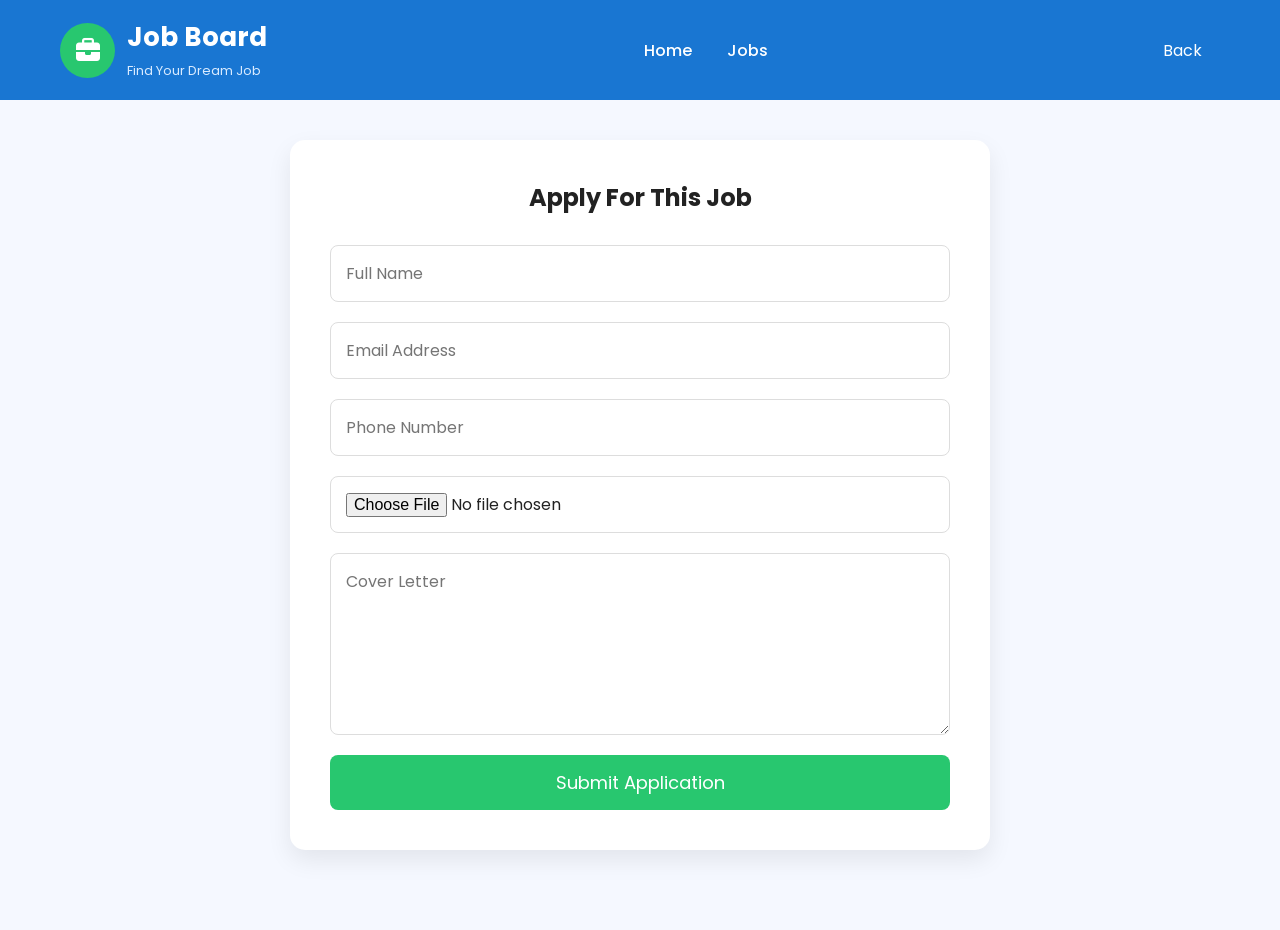
<file: Job Board/appy.html>
<!DOCTYPE html>
<html lang="en">

<head>

    <meta charset="UTF-8">
    <meta name="viewport" content="width=device-width, initial-scale=1.0">

    <title>Apply Job</title>

    <link rel="stylesheet" href="css/style.css">
    <link rel="stylesheet" href="css/responsive.css">

    <link rel="stylesheet"
        href="https://cdnjs.cloudflare.com/ajax/libs/font-awesome/6.7.2/css/all.min.css">

</head>

<body>

<header>

<nav class="navbar">

<div class="logo">

<i class="fa-solid fa-briefcase"></i>

<div>

<h2>Job Board</h2>

<span>Find Your Dream Job</span>

</div>

</div>

<ul class="nav-links">

<li><a href="index.html">Home</a></li>
<li><a href="jobs.html">Jobs</a></li>

</ul>

<div class="nav-btn">

<a href="job-details.html" class="login-btn">

Back

</a>

</div>

</nav>

</header>

<section class="apply-section">

<div class="apply-card">

<h1>Apply For This Job</h1>

<form id="applyForm">

<input
type="text"
id="name"
placeholder="Full Name">

<input
type="email"
id="email"
placeholder="Email Address">

<input
type="tel"
id="phone"
placeholder="Phone Number">

<input
type="file"
id="resume">

<textarea
id="message"
rows="6"
placeholder="Cover Letter">
</textarea>

<button type="submit">

Submit Application

</button>

</form>

</div>

</section>

<script src="js/script.js"></script>

</body>

</html>
</file>
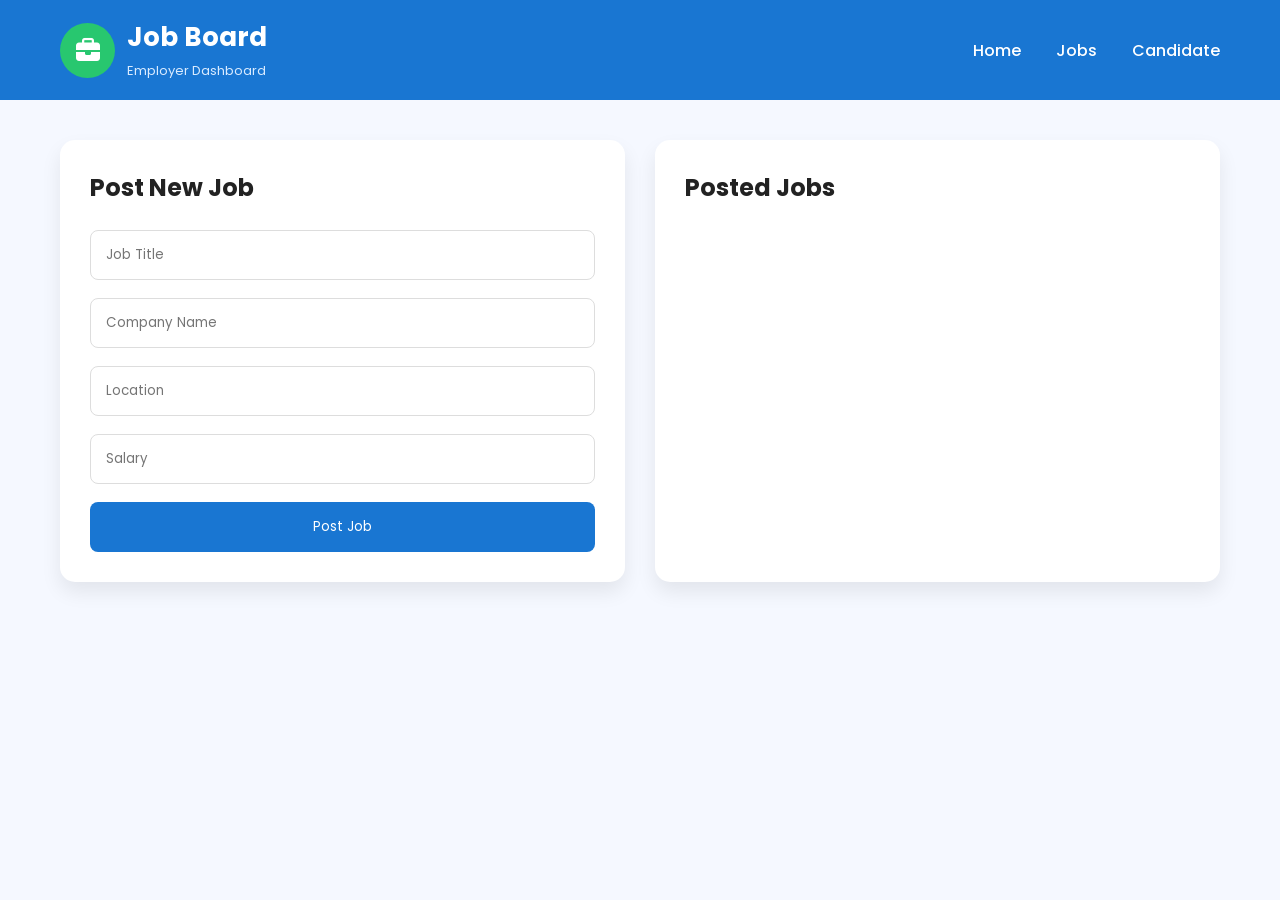
<file: Job Board/employer.html>
<!DOCTYPE html>
<html lang="en">

<head>

    <meta charset="UTF-8">
    <meta name="viewport" content="width=device-width, initial-scale=1.0">

    <title>Employer Dashboard</title>

    <link rel="stylesheet" href="css/style.css">
    <link rel="stylesheet" href="css/responsive.css">

    <link rel="stylesheet"
        href="https://cdnjs.cloudflare.com/ajax/libs/font-awesome/6.7.2/css/all.min.css">

</head>

<body>

<header>

<nav class="navbar">

<div class="logo">

<i class="fa-solid fa-briefcase"></i>

<div>

<h2>Job Board</h2>

<span>Employer Dashboard</span>

</div>

</div>

<ul class="nav-links">

<li><a href="index.html">Home</a></li>

<li><a href="jobs.html">Jobs</a></li>

<li><a href="candidate.html">Candidate</a></li>

</ul>

</nav>

</header>

<section class="dashboard">

<div class="dashboard-card">

<h1>Post New Job</h1>

<form id="jobForm">

<input type="text" id="jobTitle" placeholder="Job Title">

<input type="text" id="companyName" placeholder="Company Name">

<input type="text" id="jobLocation" placeholder="Location">

<input type="text" id="salary" placeholder="Salary">

<button type="submit">

Post Job

</button>

</form>

</div>

<div class="dashboard-card">

<h2>Posted Jobs</h2>

<div id="postedJobs">

</div>

</div>

</section>

<script src="js/employer.js"></script>

</body>

</html>
</file>
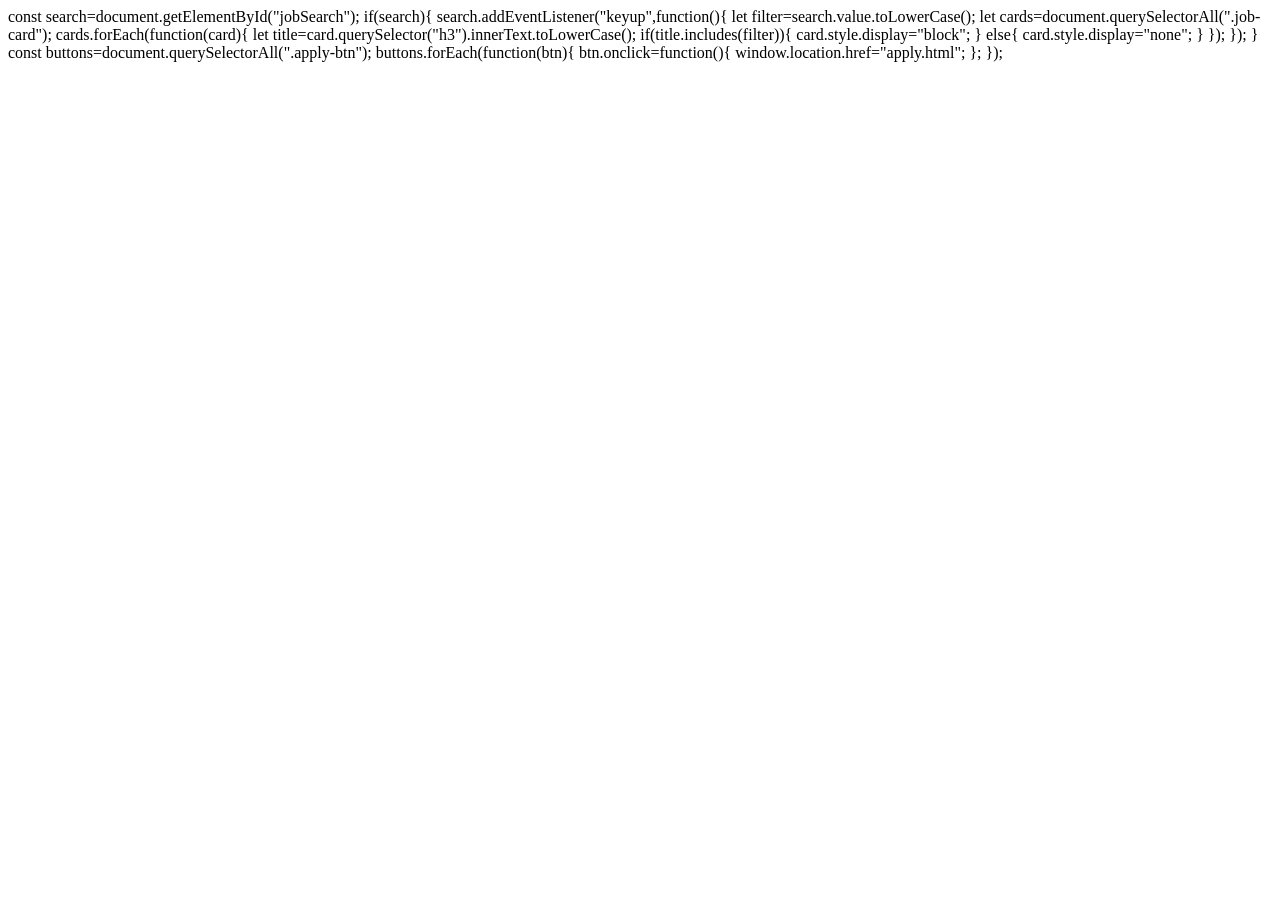
<file: Job Board/jobs.html>
<!DOCTYPE html>
<html lang="en">

<head>

<meta charset="UTF-8">
<meta name="viewport" content="width=device-width, initial-scale=1.0">

<title>Browse Jobs</title>

<link rel="stylesheet" href="css/style.css">
<link rel="stylesheet" href="css/responsive.css">

<link rel="stylesheet"
href="https://cdnjs.cloudflare.com/ajax/libs/font-awesome/6.7.2/css/all.min.css">

</head>

<body>

<header>

<nav class="navbar">

<div class="logo">

<i class="fa-solid fa-briefcase"></i>

<div>

<h2>Job Board</h2>

<span>Find Your Dream Job</span>

</div>

</div>

<ul class="nav-links">

<li><a href="index.html">Home</a></li>

<li><a href="jobs.html">Jobs</a></li>

<li><a href="candidate.html">Candidate</a></li>

<li><a href="employer.html">Employer</a></li>

</ul>

<div class="nav-btn">

<a href="index.html" class="login-btn">

Back

</a>

</div>

</nav>

</header>

<section class="jobs-page">

<div class="section-title">

<h2>Available Jobs</h2>

<p>Browse the latest openings.</p>

</div>

<input
type="text"
id="jobSearch"
placeholder="Search Job Title...">

<div class="all-jobs">

<!-- Card -->

<div class="job-card">

<div class="company-logo">
<i class="fa-brands fa-google"></i>
</div>

<h3>Frontend Developer</h3>

<span>Google</span>

<p>Bangalore</p>

<p>₹8 LPA</p>

<button class="apply-btn">

Apply Now

</button>

</div>

<div class="job-card">

<div class="company-logo">
<i class="fa-brands fa-microsoft"></i>
</div>

<h3>Backend Developer</h3>

<span>Microsoft</span>

<p>Hyderabad</p>

<p>₹10 LPA</p>

<button class="apply-btn">

Apply Now

</button>

</div>

<div class="job-card">

<div class="company-logo">
<i class="fa-brands fa-amazon"></i>
</div>

<h3>React Developer</h3>

<span>Amazon</span>

<p>Pune</p>

<p>₹9 LPA</p>

<button class="apply-btn">

Apply Now

</button>

</div>

<div class="job-card">

<div class="company-logo">
<i class="fa-brands fa-apple"></i>
</div>

<h3>UI Designer</h3>

<span>Apple</span>

<p>Delhi</p>

<p>₹7 LPA</p>

<button class="apply-btn">

Apply Now

</button>

</div>

<div class="job-card">

<div class="company-logo">
<i class="fa-solid fa-laptop-code"></i>
</div>

<h3>Java Developer</h3>

<span>TCS</span>

<p>Noida</p>

<p>₹8 LPA</p>

<button class="apply-btn">

Apply Now

</button>

</div>

<div class="job-card">

<div class="company-logo">
<i class="fa-solid fa-code"></i>
</div>

<h3>Python Developer</h3>

<span>Infosys</span>

<p>Remote</p>

<p>₹9 LPA</p>

<button class="apply-btn">

Apply Now

</button>

</div>

</div>

</section>

<script src="js/jobs.js"></script>

</body>

</html>
</file>
<file: Job Board/css/style.css>
/*=========================
    GOOGLE FONT
=========================*/

@import url('https://fonts.googleapis.com/css2?family=Poppins:wght@300;400;500;600;700&display=swap');

/*=========================
      GLOBAL
=========================*/

*{
    margin:0;
    padding:0;
    box-sizing:border-box;
    font-family:'Poppins',sans-serif;
}

html{
    scroll-behavior:smooth;
}

body{
    background:#f5f8ff;
    color:#222;
}

a{
    text-decoration:none;
}

ul{
    list-style:none;
}

img{
    width:100%;
    display:block;
}

/*=========================
      NAVBAR
=========================*/

header{
    width:100%;
    position:fixed;
    top:0;
    left:0;
    z-index:1000;
    background:#1976d2;
}

.navbar{

    max-width:1200px;

    margin:auto;

    display:flex;

    justify-content:space-between;

    align-items:center;

    padding:18px 20px;

}

.logo{

    display:flex;

    align-items:center;

    gap:12px;

}

.logo i{

    width:55px;

    height:55px;

    border-radius:50%;

    display:flex;

    justify-content:center;

    align-items:center;

    background:#28c76f;

    color:#fff;

    font-size:24px;

}

.logo h2{

    color:#fff;

    font-size:26px;

}

.logo span{

    color:#d9ebff;

    font-size:13px;

}

.nav-links{

    display:flex;

    gap:35px;

}

.nav-links a{

    color:#fff;

    font-weight:500;

    transition:.3s;

}

.nav-links a:hover{

    color:#9be8ff;

}

.nav-btn{

    display:flex;

    gap:15px;

}

.login-btn{

    color:#fff;

    padding:10px 18px;

}

.post-btn{

    background:#28c76f;

    color:#fff;

    padding:12px 22px;

    border-radius:8px;

    transition:.3s;

}

.post-btn:hover{

    background:#1faa59;

}

/*=========================
      HERO
=========================*/

.hero{

    max-width:1200px;

    margin:auto;

    min-height:100vh;

    display:flex;

    justify-content:space-between;

    align-items:center;

    gap:50px;

    padding:120px 20px 60px;

}

.hero-content{

    flex:1;

}

.hero-content h4{

    color:#1976d2;

    font-size:28px;

    margin-bottom:15px;

}

.hero-content h1{

    font-size:65px;

    line-height:1.2;

    margin-bottom:25px;

    color:#1b1b1b;

}

.hero-content p{

    font-size:18px;

    color:#666;

    line-height:1.8;

    margin-bottom:35px;

}

.hero-buttons{

    display:flex;

    gap:20px;

}

.resume-btn{

    background:#28c76f;

    color:#fff;

    padding:15px 28px;

    border-radius:8px;

    transition:.3s;

}

.resume-btn:hover{

    background:#1faa59;

}

.browse-btn{

    background:#1976d2;

    color:#fff;

    padding:15px 28px;

    border-radius:8px;

    transition:.3s;

}

.browse-btn:hover{

    background:#125ca5;

}

.hero-image{

    flex:1;

}

.hero-image img{

    width:100%;

    max-width:520px;

    margin:auto;

}

/*=========================
      SEARCH SECTION
=========================*/

.search-section{

    width:100%;

    margin-top:-40px;

    padding:40px 20px 80px;

}

.search-container{

    max-width:1200px;

    margin:auto;

    background:#fff;

    border-radius:15px;

    padding:25px;

    display:grid;

    grid-template-columns:2fr 1.5fr 1.5fr 1fr;

    gap:20px;

    box-shadow:0 10px 30px rgba(0,0,0,.08);

}

.search-box{

    display:flex;

    flex-direction:column;

}

.search-box label{

    font-size:15px;

    font-weight:600;

    margin-bottom:8px;

}

.search-box input,
.search-box select{

    height:55px;

    border:1px solid #ddd;

    border-radius:8px;

    padding:0 15px;

    font-size:16px;

    outline:none;

}

.search-box input:focus,
.search-box select:focus{

    border-color:#1976d2;

}

#findJobBtn{

    border:none;

    background:#28c76f;

    color:#fff;

    font-size:17px;

    font-weight:600;

    border-radius:8px;

    cursor:pointer;

    transition:.3s;

}

#findJobBtn:hover{

    background:#1faa59;

}

/*=========================
     FEATURED JOBS
=========================*/

.featured-jobs{

    padding:80px 20px;

}

.section-title{

    text-align:center;

    margin-bottom:50px;

}

.section-title h2{

    font-size:40px;

    color:#222;

    margin-bottom:10px;

}

.section-title p{

    color:#777;

    font-size:18px;

}

.job-container{

    max-width:1200px;

    margin:auto;

    display:grid;

    grid-template-columns:repeat(3,1fr);

    gap:30px;

}

.job-card{

    background:#fff;

    border-radius:15px;

    padding:30px;

    box-shadow:0 10px 25px rgba(0,0,0,.08);

    transition:.3s;

}

.job-card:hover{

    transform:translateY(-10px);

}

.company-logo{

    width:70px;

    height:70px;

    border-radius:50%;

    background:#1976d2;

    color:#fff;

    display:flex;

    justify-content:center;

    align-items:center;

    font-size:30px;

    margin-bottom:20px;

}

.job-card h3{

    margin-bottom:10px;

}

.company{

    color:#1976d2;

    font-weight:600;

}

.job-info{

    margin:25px 0;

}

.job-info p{

    margin:10px 0;

    color:#555;

}

.job-info i{

    color:#28c76f;

    margin-right:8px;

}

.apply-btn{

    width:100%;

    height:50px;

    border:none;

    border-radius:8px;

    background:#1976d2;

    color:#fff;

    font-size:17px;

    cursor:pointer;

    transition:.3s;

}

.apply-btn:hover{

    background:#125ca5;

}

/*=========================
      CATEGORIES
=========================*/

.categories,
.companies{

    padding:80px 20px;

}

.category-container,
.company-container{

    max-width:1200px;

    margin:auto;

    display:grid;

    grid-template-columns:repeat(4,1fr);

    gap:25px;

}

.category-card,
.company-card{

    background:#fff;

    padding:35px;

    border-radius:15px;

    text-align:center;

    box-shadow:0 10px 25px rgba(0,0,0,.08);

    transition:.3s;

}

.category-card:hover,
.company-card:hover{

    transform:translateY(-10px);

}

.category-card i,
.company-card i{

    font-size:45px;

    color:#1976d2;

    margin-bottom:20px;

}

.category-card h3,
.company-card h3{

    margin-bottom:10px;

}

.category-card span{

    color:#777;

}

/*=========================
      WHY CHOOSE US
=========================*/

.why-us{

    max-width:1200px;
    margin:80px auto;
    padding:20px;

    display:flex;
    align-items:center;
    gap:60px;

}

.why-image{

    flex:1;

}

.why-image img{

    width:100%;
    max-width:500px;
    margin:auto;

}

.why-content{

    flex:1;

}

.why-content h2{

    font-size:40px;
    margin-bottom:20px;

}

.why-content p{

    color:#666;
    line-height:1.8;
    margin-bottom:30px;

}

.why-box{

    display:grid;
    grid-template-columns:repeat(2,1fr);
    gap:20px;

}

.feature{

    display:flex;
    align-items:center;
    gap:10px;
    background:#fff;
    padding:15px;
    border-radius:10px;
    box-shadow:0 5px 15px rgba(0,0,0,.08);

}

.feature i{

    color:#28c76f;
    font-size:20px;

}

/*=========================
      LATEST JOBS
=========================*/

.latest-jobs{

    padding:80px 20px;

}

.latest-container{

    max-width:1200px;

    margin:auto;

    display:grid;

    grid-template-columns:repeat(3,1fr);

    gap:25px;

}

.latest-card{

    background:#fff;

    border-radius:15px;

    padding:30px;

    box-shadow:0 8px 20px rgba(0,0,0,.08);

    transition:.3s;

}

.latest-card:hover{

    transform:translateY(-8px);

}

.latest-card h3{

    margin-bottom:20px;

}

.latest-card p{

    margin:10px 0;

    color:#555;

}

/*=========================
      TESTIMONIALS
=========================*/

.testimonials{

padding:80px 20px;

background:#f8fbff;

}

.testimonial-container{

max-width:1200px;

margin:auto;

display:grid;

grid-template-columns:repeat(3,1fr);

gap:25px;

}

.testimonial-card{

background:#fff;

padding:30px;

border-radius:15px;

text-align:center;

box-shadow:0 10px 20px rgba(0,0,0,.08);

}

.testimonial-card img{

width:90px;

height:90px;

border-radius:50%;

margin:auto;

margin-bottom:15px;

}

.testimonial-card span{

color:#1976d2;

display:block;

margin:10px 0;

}

/*=========================
      NEWSLETTER
=========================*/

.newsletter{

background:#1976d2;

padding:70px 20px;

text-align:center;

color:#fff;

}

.newsletter form{

margin-top:30px;

display:flex;

justify-content:center;

gap:15px;

flex-wrap:wrap;

}

.newsletter input{

width:350px;

height:55px;

padding:0 15px;

border:none;

border-radius:8px;

}

.newsletter button{

height:55px;

padding:0 25px;

border:none;

background:#28c76f;

color:#fff;

border-radius:8px;

cursor:pointer;

}

/*=========================
      FOOTER
=========================*/

footer{

background:#111827;

color:#fff;

padding:60px 20px 20px;

}

.footer-container{

max-width:1200px;

margin:auto;

display:grid;

grid-template-columns:repeat(3,1fr);

gap:40px;

}

.footer-container h3{

margin-bottom:20px;

}

.footer-container ul{

padding:0;

}

.footer-container li{

margin-bottom:12px;

}

.footer-container a{

color:#ddd;

}

.footer-container a:hover{

color:#28c76f;

}

.copyright{

margin-top:40px;

text-align:center;

border-top:1px solid #333;

padding-top:20px;

color:#bbb;

}

/*=========================
      JOBS PAGE
=========================*/

.jobs-page{

padding:140px 20px 80px;

}

#jobSearch{

display:block;

max-width:500px;

width:100%;

margin:30px auto;

height:55px;

padding:0 15px;

font-size:16px;

border:1px solid #ddd;

border-radius:8px;

}

.all-jobs{

max-width:1200px;

margin:auto;

display:grid;

grid-template-columns:repeat(3,1fr);

gap:25px;

}

/*=========================
     JOB DETAILS
=========================*/

.job-details{

padding:140px 20px 80px;

background:#f5f8ff;

}

.details-card{

max-width:900px;

margin:auto;

background:#fff;

padding:40px;

border-radius:15px;

box-shadow:0 10px 25px rgba(0,0,0,.08);

}

.details-card h1{

font-size:40px;

margin-bottom:15px;

}

.details-card h2{

margin-top:30px;

margin-bottom:15px;

color:#1976d2;

}

.details-card h3{

color:#28c76f;

margin-bottom:20px;

}

.details-card p{

margin:12px 0;

line-height:1.8;

}

.details-card ul{

margin-left:20px;

margin-bottom:20px;

}

.details-card li{

margin:10px 0;

}

.details-card hr{

margin:30px 0;

border:none;

height:1px;

background:#ddd;

}

/*=========================
      APPLY PAGE
=========================*/

.apply-section{

padding:140px 20px 80px;

background:#f5f8ff;

}

.apply-card{

max-width:700px;

margin:auto;

background:#fff;

padding:40px;

border-radius:15px;

box-shadow:0 10px 25px rgba(0,0,0,.08);

}

.apply-card h1{

text-align:center;

margin-bottom:30px;

}

#applyForm{

display:flex;

flex-direction:column;

gap:20px;

}

#applyForm input,
#applyForm textarea{

padding:15px;

font-size:16px;

border:1px solid #ddd;

border-radius:8px;

outline:none;

}

#applyForm input:focus,
#applyForm textarea:focus{

border-color:#1976d2;

}

#applyForm button{

height:55px;

background:#28c76f;

border:none;

color:#fff;

font-size:18px;

border-radius:8px;

cursor:pointer;

transition:.3s;

}

#applyForm button:hover{

background:#1faa59;

}

/*=========================
 EMPLOYER DASHBOARD
=========================*/

.dashboard{

padding:140px 20px 80px;

max-width:1200px;

margin:auto;

display:grid;

grid-template-columns:1fr 1fr;

gap:30px;

}

.dashboard-card{

background:#fff;

padding:30px;

border-radius:15px;

box-shadow:0 10px 20px rgba(0,0,0,.08);

}

.dashboard-card h1,
.dashboard-card h2{

margin-bottom:25px;

}

#jobForm{

display:flex;

flex-direction:column;

gap:18px;

}

#jobForm input{

height:50px;

padding:0 15px;

border:1px solid #ddd;

border-radius:8px;

}

#jobForm button{

height:50px;

background:#1976d2;

color:#fff;

border:none;

border-radius:8px;

cursor:pointer;

}

.job-item{

padding:15px;

margin-bottom:15px;

background:#f5f8ff;

border-radius:10px;

}

.job-item h3{

margin-bottom:8px;

}

.delete-btn{

margin-top:10px;

padding:10px 15px;

background:red;

color:#fff;

border:none;

border-radius:5px;

cursor:pointer;

}

/*=========================
 CANDIDATE DASHBOARD
=========================*/

.candidate-dashboard{

padding:140px 20px 80px;

max-width:1200px;

margin:auto;

display:grid;

grid-template-columns:350px 1fr;

gap:30px;

}

.profile-card,
.applied-card{

background:#fff;

padding:30px;

border-radius:15px;

box-shadow:0 10px 20px rgba(0,0,0,.08);

}

.profile-image{

width:100px;

height:100px;

background:#1976d2;

color:#fff;

border-radius:50%;

display:flex;

justify-content:center;

align-items:center;

font-size:40px;

margin:auto;

margin-bottom:20px;

}

.profile-card h2{

text-align:center;

}

.profile-card p{

margin:12px 0;

}

.application{

background:#f5f8ff;

padding:15px;

margin-top:15px;

border-radius:10px;

}

/*=========================
        STATS
=========================*/

.stats{

max-width:1200px;

margin:80px auto;

display:grid;

grid-template-columns:repeat(4,1fr);

gap:25px;

padding:20px;

}

.stat-box{

background:#1976d2;

color:#fff;

padding:40px;

text-align:center;

border-radius:15px;

transition:.3s;

}

.stat-box:hover{

transform:translateY(-8px);

}

.stat-box h2{

font-size:42px;

margin-bottom:10px;

}

.stat-box p{

font-size:18px;

}
</file>
<file: Job Board/css/responsive.css>
/*==============================
        Laptop
==============================*/

@media (max-width:1200px){

    .navbar{
        padding:15px 30px;
    }

    .hero{
        padding:120px 30px 60px;
    }

}

/*==============================
        Tablet
==============================*/

@media (max-width:992px){

    .navbar{

        flex-direction:column;

        gap:20px;

    }

    .nav-links{

        flex-wrap:wrap;

        justify-content:center;

        gap:20px;

    }

    .hero{

        flex-direction:column;

        text-align:center;

    }

    .hero-content h1{

        font-size:50px;

    }

    .hero-buttons{

        justify-content:center;

    }

    .hero-image{

        margin-top:40px;

    }

    .hero-image img{

        max-width:450px;

    }

}

/*==============================
        Mobile
==============================*/

@media (max-width:768px){

    .logo h2{

        font-size:22px;

    }

    .nav-links{

        flex-direction:column;

        align-items:center;

        gap:15px;

    }

    .nav-btn{

        flex-direction:column;

        width:100%;

    }

    .login-btn,
    .post-btn{

        width:100%;
        text-align:center;

    }

    .hero{

        padding-top:200px;

    }

    .hero-content h1{

        font-size:38px;

    }

    .hero-content h4{

        font-size:22px;

    }

    .hero-content p{

        font-size:16px;

    }

    .hero-buttons{

        flex-direction:column;

    }

    .resume-btn,
    .browse-btn{

        width:100%;
        text-align:center;

    }

}

/*==============================
      Small Mobile
==============================*/

@media (max-width:480px){

    .hero{

        padding:180px 15px 40px;

    }

    .hero-content h1{

        font-size:32px;

    }

    .hero-content h4{

        font-size:20px;

    }

    .hero-content p{

        font-size:15px;

    }

    .logo{

        flex-direction:column;
        text-align:center;

    }

}

/*=========================
      SEARCH RESPONSIVE
=========================*/

@media(max-width:992px){

    .search-container{

        grid-template-columns:1fr 1fr;

    }

}

@media(max-width:768px){

    .search-container{

        grid-template-columns:1fr;

    }

}

/*=========================
    FEATURED RESPONSIVE
=========================*/

@media(max-width:992px){

    .job-container{

        grid-template-columns:repeat(2,1fr);

    }

}

@media(max-width:768px){

    .job-container{

        grid-template-columns:1fr;

    }

}

/*=========================
 CATEGORY RESPONSIVE
=========================*/

@media(max-width:992px){

.category-container,
.company-container{

grid-template-columns:repeat(2,1fr);

}

}

@media(max-width:768px){

.category-container,
.company-container{

grid-template-columns:1fr;

}

}

/*=========================
WHY RESPONSIVE
=========================*/

@media(max-width:992px){

.why-us{

flex-direction:column;

text-align:center;

}

.why-box{

grid-template-columns:1fr;

}

.latest-container{

grid-template-columns:repeat(2,1fr);

}

}

@media(max-width:768px){

.latest-container{

grid-template-columns:1fr;

}

}

/*=========================
FOOTER RESPONSIVE
=========================*/

@media(max-width:992px){

.testimonial-container{

grid-template-columns:1fr;

}

.footer-container{

grid-template-columns:1fr;

text-align:center;

}

}

@media(max-width:768px){

.newsletter form{

flex-direction:column;

}

.newsletter input,
.newsletter button{

width:100%;

}

}

@media(max-width:992px){

.all-jobs{

grid-template-columns:repeat(2,1fr);

}

}

@media(max-width:768px){

.all-jobs{

grid-template-columns:1fr;

}

}

@media(max-width:768px){

.details-card{

padding:25px;

}

.details-card h1{

font-size:30px;

}

}

@media(max-width:768px){

.apply-card{

padding:25px;

}

}

@media(max-width:992px){

.dashboard{

grid-template-columns:1fr;

}

}

@media(max-width:992px){

.candidate-dashboard{

grid-template-columns:1fr;

}

}

@media(max-width:768px){

.stats{

grid-template-columns:1fr;

}

}
</file>
